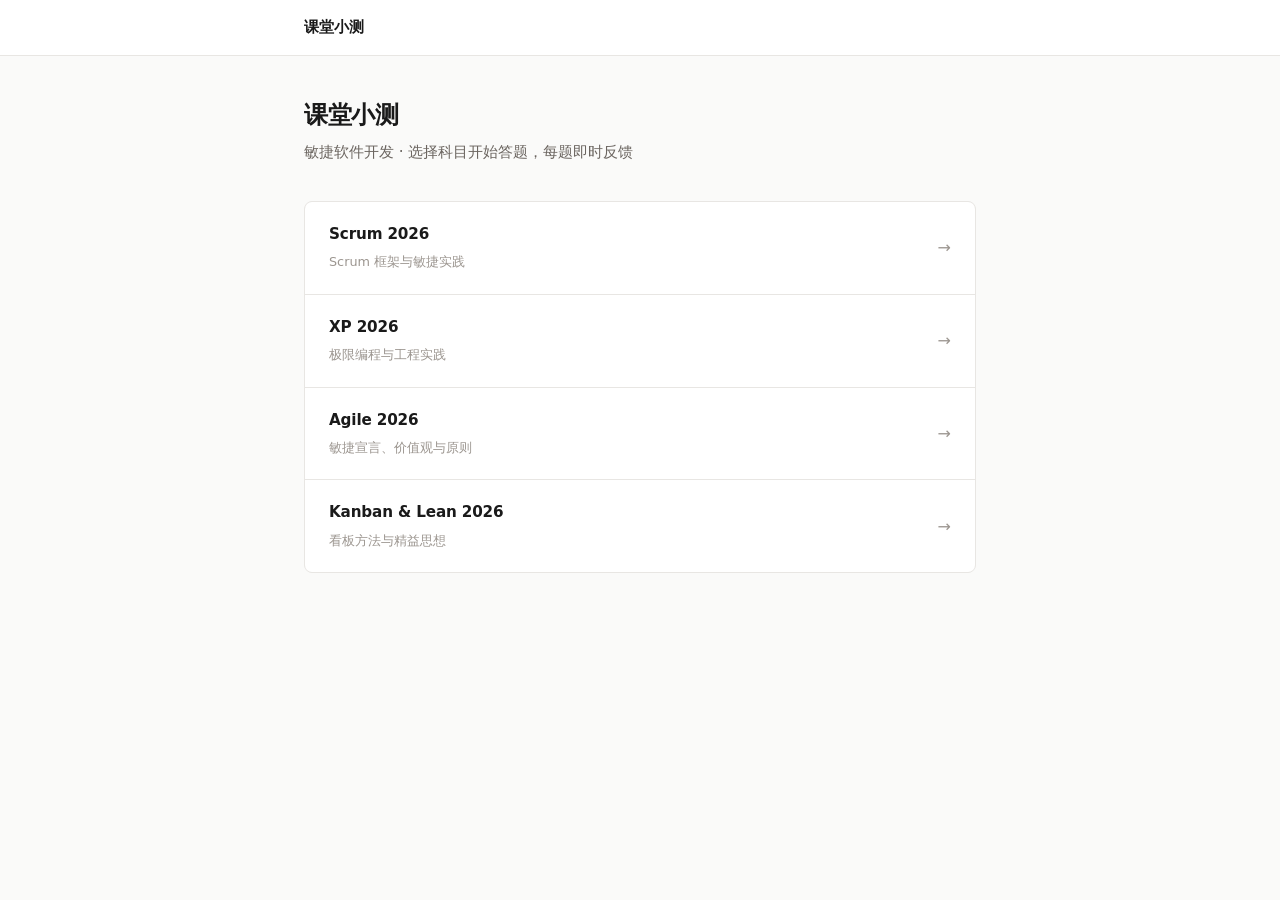
<file: docs/index.html>
<!DOCTYPE html>
<html lang="zh-CN">
<head>
  <meta charset="UTF-8">
  <meta name="viewport" content="width=device-width, initial-scale=1.0">
  <meta name="description" content="课堂小测 — 敏捷软件开发在线答题">
  <meta name="robots" content="noindex">
  <title>课堂小测</title>
  <link rel="stylesheet" href="css/style.css">
</head>
<body>

  <!-- Header -->
  <header class="site-header" id="site-header">
    <div class="container">
      <a href="#" class="logo">课堂小测</a>
    </div>
  </header>

  <!-- Main Content (rendered by app.js) -->
  <main class="main-content" id="app">
    <div class="container">
      <div class="loading">加载中…</div>
    </div>
  </main>

  <script type="module" src="js/app.js"></script>
</body>
</html>
</file>
<file: docs/css/style.css>
/* ================================================================
   Agile Quiz — 课堂小测在线系统
   设计方向: Anthropic 官方风格 — 克制、安静、专业的排版驱动设计
   ================================================================ */

/* ---- CSS Variables ---- */
:root {
  --bg: #fafaf9;
  --surface: #ffffff;
  --border: #e8e6e3;
  --border-hover: #d4d1cc;
  --text: #1a1a1a;
  --text-secondary: #6b6560;
  --text-muted: #9c9690;
  --accent: #d97706;
  --accent-hover: #b45309;
  --accent-bg: #fffbeb;
  --correct: #15803d;
  --correct-bg: #f0fdf4;
  --incorrect: #b91c1c;
  --incorrect-bg: #fef2f2;
  --radius: 6px;
  --radius-lg: 8px;
  --shadow: 0 1px 3px rgba(0,0,0,.04), 0 1px 2px rgba(0,0,0,.02);
  --font: "Inter", system-ui, -apple-system, "Segoe UI", Roboto, sans-serif;
  --max-width: 720px;
  --header-h: 56px;
}

/* ---- Reset ---- */
*, *::before, *::after { box-sizing: border-box; margin: 0; padding: 0; }
html { font-size: 16px; -webkit-text-size-adjust: 100%; }
body {
  font-family: var(--font);
  background: var(--bg);
  color: var(--text);
  line-height: 1.6;
  min-height: 100vh;
  -webkit-font-smoothing: antialiased;
  -moz-osx-font-smoothing: grayscale;
}

/* ---- Typography ---- */
h1 { font-size: 1.35rem; font-weight: 600; letter-spacing: -0.02em; color: var(--text); }
h2 { font-size: 1.1rem; font-weight: 600; letter-spacing: -0.01em; color: var(--text); }
h3 { font-size: 1rem; font-weight: 600; color: var(--text); }
p  { color: var(--text-secondary); line-height: 1.65; }

/* ---- Layout ---- */
.container { max-width: var(--max-width); margin: 0 auto; padding: 0 24px; }

/* ---- Header ---- */
.site-header {
  background: var(--surface);
  border-bottom: 1px solid var(--border);
  height: var(--header-h);
  display: flex;
  align-items: center;
  position: sticky;
  top: 0;
  z-index: 100;
}
.site-header .container {
  display: flex;
  align-items: center;
  justify-content: space-between;
  width: 100%;
}
.site-header .logo {
  font-weight: 600;
  font-size: 0.95rem;
  color: var(--text);
  text-decoration: none;
  letter-spacing: -0.01em;
}
.site-header .logo:hover { color: var(--accent); }
.site-header .back-link {
  font-size: 0.85rem;
  color: var(--text-secondary);
  text-decoration: none;
  transition: color .15s;
}
.site-header .back-link:hover { color: var(--text); }

/* ---- Main ---- */
.main-content { padding: 40px 0 80px; min-height: calc(100vh - var(--header-h)); }

/* ================================================================
   HOME PAGE
   ================================================================ */

.home-intro {
  margin-bottom: 36px;
}
.home-intro h1 {
  font-size: 1.5rem;
  font-weight: 600;
  margin-bottom: 6px;
  letter-spacing: -0.02em;
}
.home-intro p {
  font-size: 0.95rem;
  color: var(--text-secondary);
  max-width: 520px;
  line-height: 1.6;
}

.subject-list {
  display: flex;
  flex-direction: column;
  gap: 1px;
  border: 1px solid var(--border);
  border-radius: var(--radius-lg);
  overflow: hidden;
  background: var(--border);
}

.subject-card {
  background: var(--surface);
  padding: 20px 24px;
  cursor: pointer;
  text-decoration: none;
  color: inherit;
  display: flex;
  align-items: center;
  justify-content: space-between;
  transition: background .12s;
  gap: 16px;
}
.subject-card:hover { background: #fafaf9; }
.subject-card:active { background: #f5f4f2; }

.subject-card .info h3 {
  font-size: 0.95rem;
  font-weight: 600;
  margin-bottom: 2px;
  letter-spacing: -0.01em;
}
.subject-card .info span {
  font-size: 0.8rem;
  color: var(--text-muted);
}
.subject-card .caret {
  color: var(--text-muted);
  font-size: 1rem;
  flex-shrink: 0;
  transition: transform .15s;
}
.subject-card:hover .caret { transform: translateX(2px); color: var(--text-secondary); }

/* ================================================================
   QUIZ PAGE
   ================================================================ */

.quiz-layout {
  display: grid;
  grid-template-columns: 1fr;
  gap: 0;
}
@media (min-width: 680px) {
  .quiz-layout {
    grid-template-columns: 1fr 160px;
    gap: 28px;
  }
}

/* Sidebar dots */
.progress-sidebar { display: none; }
@media (min-width: 680px) {
  .progress-sidebar {
    display: block;
    position: sticky;
    top: calc(var(--header-h) + 28px);
    align-self: start;
  }
  .progress-sidebar .inner {
    background: var(--surface);
    border: 1px solid var(--border);
    border-radius: var(--radius-lg);
    padding: 16px;
  }
  .progress-sidebar .label {
    font-size: 0.7rem;
    text-transform: uppercase;
    letter-spacing: 0.08em;
    color: var(--text-muted);
    margin-bottom: 10px;
    font-weight: 600;
  }
  .question-dots {
    display: grid;
    grid-template-columns: repeat(5, 1fr);
    gap: 5px;
  }
  .question-dot {
    width: 100%;
    aspect-ratio: 1;
    border-radius: 4px;
    border: 1px solid var(--border);
    background: var(--surface);
    font-size: 0.68rem;
    font-weight: 600;
    color: var(--text-muted);
    cursor: pointer;
    display: flex;
    align-items: center;
    justify-content: center;
    transition: all .12s;
  }
  .question-dot:hover { border-color: var(--border-hover); }
  .question-dot.answered { background: var(--accent-bg); border-color: var(--accent); color: var(--accent); }
  .question-dot.current { background: var(--accent); color: #fff; border-color: var(--accent); }
}

/* Quiz card */
.quiz-card {
  background: var(--surface);
  border: 1px solid var(--border);
  border-radius: var(--radius-lg);
  overflow: hidden;
}

.quiz-progress-bar {
  height: 3px;
  background: var(--border);
}
.quiz-progress-bar .fill {
  height: 100%;
  background: var(--accent);
  transition: width .35s ease;
}

.quiz-body { padding: 32px 28px 24px; }

/* Question meta */
.question-meta {
  display: flex;
  align-items: center;
  justify-content: space-between;
  margin-bottom: 18px;
}
.question-number {
  font-size: 0.78rem;
  font-weight: 600;
  color: var(--text-muted);
  text-transform: uppercase;
  letter-spacing: 0.06em;
}
.question-type-badge {
  font-size: 0.72rem;
  color: var(--text-muted);
  font-weight: 500;
}

/* Stem */
.question-stem {
  font-size: 1.05rem;
  font-weight: 500;
  line-height: 1.68;
  margin-bottom: 28px;
  color: var(--text);
}

/* Options */
.options-list {
  display: flex;
  flex-direction: column;
  gap: 8px;
}

.option-item {
  display: flex;
  align-items: flex-start;
  gap: 12px;
  padding: 14px 16px;
  border: 1px solid var(--border);
  border-radius: var(--radius);
  cursor: pointer;
  transition: all .12s;
  position: relative;
}
.option-item:hover { border-color: var(--border-hover); background: #fafaf9; }
.option-item.selected {
  border-color: var(--accent);
  background: var(--accent-bg);
}

.option-item input[type="radio"],
.option-item input[type="checkbox"] {
  appearance: none;
  -webkit-appearance: none;
  width: 18px; height: 18px;
  border: 1.5px solid var(--border);
  border-radius: 50%;
  flex-shrink: 0;
  margin-top: 2px;
  cursor: pointer;
  transition: all .12s;
  position: relative;
}
.option-item input[type="checkbox"] { border-radius: 3px; }
.option-item.selected input[type="radio"],
.option-item.selected input[type="checkbox"] {
  border-color: var(--accent);
  background: var(--accent);
}
.option-item.selected input[type="radio"]::after {
  content: '';
  position: absolute;
  inset: 4px;
  border-radius: 50%;
  background: #fff;
}
.option-item.selected input[type="checkbox"]::after {
  content: '';
  position: absolute;
  inset: 3px;
  background: #fff;
  clip-path: polygon(14% 44%, 0 65%, 50% 100%, 100% 16%, 80% 0%, 43% 62%);
}

.option-letter {
  font-weight: 600;
  font-size: 0.8rem;
  color: var(--text-muted);
  min-width: 20px;
  flex-shrink: 0;
}
.option-item.selected .option-letter { color: var(--accent); }

.option-text { font-size: 0.92rem; line-height: 1.5; color: var(--text); }

/* ---- Instant Feedback States ---- */

.option-item.locked {
  cursor: default;
}
.option-item.locked:hover {
  border-color: var(--border);
  background: transparent;
}

.option-item.correct-choice {
  border-color: var(--correct) !important;
  background: var(--correct-bg) !important;
}
.option-item.correct-choice .option-letter { color: var(--correct) !important; }
.option-item.correct-choice input { border-color: var(--correct) !important; background: var(--correct) !important; }

.option-item.incorrect-choice {
  border-color: var(--incorrect) !important;
  background: var(--incorrect-bg) !important;
}
.option-item.incorrect-choice .option-letter { color: var(--incorrect) !important; }
.option-item.incorrect-choice input { border-color: var(--incorrect) !important; background: var(--incorrect) !important; }

.option-item.reveal-correct {
  border-color: var(--correct) !important;
  background: var(--correct-bg) !important;
}
.option-item.reveal-correct .option-letter { color: var(--correct) !important; }

/* Feedback toast */
.feedback-toast {
  display: flex;
  align-items: center;
  gap: 8px;
  padding: 10px 16px;
  border-radius: var(--radius);
  font-size: 0.85rem;
  font-weight: 500;
  margin-top: 18px;
}
.feedback-toast.correct {
  background: var(--correct-bg);
  color: var(--correct);
  border: 1px solid rgba(21,128,61,.15);
}
.feedback-toast.incorrect {
  background: var(--incorrect-bg);
  color: var(--incorrect);
  border: 1px solid rgba(185,28,28,.12);
}

/* Quiz footer */
.quiz-footer {
  padding: 16px 28px;
  border-top: 1px solid var(--border);
  display: flex;
  justify-content: space-between;
  align-items: center;
  background: #fafaf9;
}
.quiz-footer .footer-status {
  font-size: 0.8rem;
  color: var(--text-muted);
}

/* Mobile dots */
.mobile-dots {
  display: flex;
  justify-content: center;
  gap: 6px;
  flex-wrap: wrap;
  padding: 16px 0 0;
}
@media (min-width: 680px) { .mobile-dots { display: none; } }
.mobile-dot {
  width: 8px; height: 8px;
  border-radius: 50%;
  background: var(--border);
  border: none;
  cursor: pointer;
  transition: all .12s;
}
.mobile-dot.answered { background: var(--accent); }
.mobile-dot.current { background: var(--accent); box-shadow: 0 0 0 3px var(--accent-bg); }

/* ================================================================
   BUTTONS
   ================================================================ */

.btn {
  display: inline-flex;
  align-items: center;
  justify-content: center;
  gap: 6px;
  padding: 9px 18px;
  border: 1px solid var(--border);
  border-radius: var(--radius);
  font-size: 0.85rem;
  font-weight: 500;
  cursor: pointer;
  transition: all .12s;
  text-decoration: none;
  line-height: 1.4;
  font-family: var(--font);
  background: var(--surface);
  color: var(--text);
}
.btn:hover:not(:disabled) { border-color: var(--border-hover); background: #fafaf9; }
.btn:disabled { opacity: 0.4; cursor: not-allowed; }

.btn-primary {
  background: var(--accent);
  color: #fff;
  border-color: var(--accent);
}
.btn-primary:hover:not(:disabled) { background: var(--accent-hover); border-color: var(--accent-hover); }

.btn-danger {
  background: var(--incorrect);
  color: #fff;
  border-color: var(--incorrect);
}
.btn-danger:hover:not(:disabled) { background: #991b1b; border-color: #991b1b; }

.btn-outline {
  background: transparent;
  border-color: var(--border);
  color: var(--text);
}
.btn-outline:hover:not(:disabled) { background: #fafaf9; border-color: var(--border-hover); }

.btn-lg { padding: 12px 24px; font-size: 0.9rem; border-radius: var(--radius); }

/* ================================================================
   CONFIRM DIALOG
   ================================================================ */

.dialog-overlay {
  position: fixed;
  inset: 0;
  background: rgba(0,0,0,.3);
  display: flex;
  align-items: center;
  justify-content: center;
  z-index: 1000;
  animation: fadeIn .12s ease;
}
@keyframes fadeIn { from { opacity: 0; } to { opacity: 1; } }

.dialog-box {
  background: var(--surface);
  border: 1px solid var(--border);
  border-radius: var(--radius-lg);
  padding: 28px;
  max-width: 380px;
  width: 90%;
  box-shadow: 0 12px 40px rgba(0,0,0,.1);
}
.dialog-box h3 { margin-bottom: 6px; }
.dialog-box p { font-size: 0.88rem; color: var(--text-secondary); margin-bottom: 22px; line-height: 1.55; }
.dialog-box .dialog-actions { display: flex; justify-content: flex-end; gap: 10px; }

/* ================================================================
   RESULT PAGE
   ================================================================ */

.result-header {
  text-align: center;
  padding: 36px 24px;
  background: var(--surface);
  border: 1px solid var(--border);
  border-radius: var(--radius-lg);
  margin-bottom: 24px;
}
.result-score {
  font-size: 3.5rem;
  font-weight: 700;
  letter-spacing: -0.04em;
  line-height: 1;
}
.result-score.great { color: var(--correct); }
.result-score.good  { color: var(--accent); }
.result-score.ok    { color: #b45309; }
.result-score.poor  { color: var(--incorrect); }

.result-label {
  font-size: 0.85rem;
  color: var(--text-muted);
  margin-top: 4px;
}
.result-stats {
  display: flex;
  justify-content: center;
  gap: 28px;
  margin-top: 14px;
  font-size: 0.85rem;
  color: var(--text-secondary);
}
.result-stats b { font-weight: 600; color: var(--text); }

.result-actions {
  display: flex;
  justify-content: center;
  gap: 10px;
  margin-top: 22px;
  flex-wrap: wrap;
}

/* Review list */
.review-list { display: flex; flex-direction: column; gap: 10px; }

.review-item {
  background: var(--surface);
  border: 1px solid var(--border);
  border-radius: var(--radius);
  padding: 20px 24px;
}
.review-item.incorrect {
  border-left: 3px solid var(--incorrect);
  background: var(--incorrect-bg);
}
.review-item.correct {
  border-left: 3px solid var(--correct);
}

.review-item .review-header {
  display: flex;
  align-items: center;
  gap: 10px;
  margin-bottom: 6px;
}
.review-item .review-number {
  font-size: 0.72rem;
  color: var(--text-muted);
  text-transform: uppercase;
  letter-spacing: 0.06em;
}
.review-item .review-status {
  font-weight: 600;
  font-size: 0.8rem;
}
.review-item.correct .review-status { color: var(--correct); }
.review-item.incorrect .review-status { color: var(--incorrect); }

.review-item .review-stem {
  font-weight: 500;
  margin-bottom: 8px;
  line-height: 1.6;
  font-size: 0.92rem;
}
.review-item .review-answers {
  font-size: 0.82rem;
  display: flex;
  flex-wrap: wrap;
  gap: 18px;
  color: var(--text-secondary);
}
.review-item .review-answers b { font-weight: 600; }
.review-item .your-answer { color: var(--incorrect); }
.review-item .correct-answer { color: var(--correct); }
.review-item.correct .your-answer { color: var(--correct); }

/* ================================================================
   EMPTY / LOADING
   ================================================================ */

.empty-state {
  text-align: center;
  padding: 64px 20px;
  color: var(--text-muted);
}
.empty-state p { margin-top: 8px; font-size: 0.9rem; }

.loading {
  display: flex;
  align-items: center;
  justify-content: center;
  padding: 64px 20px;
  color: var(--text-muted);
  font-size: 0.9rem;
}

/* ================================================================
   RESPONSIVE
   ================================================================ */

@media (max-width: 500px) {
  .container { padding: 0 16px; }
  .main-content { padding: 28px 0 64px; }
  .home-intro h1 { font-size: 1.3rem; }
  .quiz-body { padding: 22px 18px; }
  .quiz-footer { padding: 12px 18px; flex-wrap: wrap; gap: 8px; }
  .quiz-footer .btn { flex: 1; }
  .option-item { padding: 12px 14px; }
  .result-score { font-size: 2.8rem; }
  .result-stats { gap: 14px; }
}

/* ================================================================
   UTILITY
   ================================================================ */

.hidden { display: none !important; }
.text-center { text-align: center; }
.mt-1 { margin-top: 8px; }
.mt-2 { margin-top: 16px; }
.mt-3 { margin-top: 24px; }
.mb-2 { margin-bottom: 16px; }
</file>
